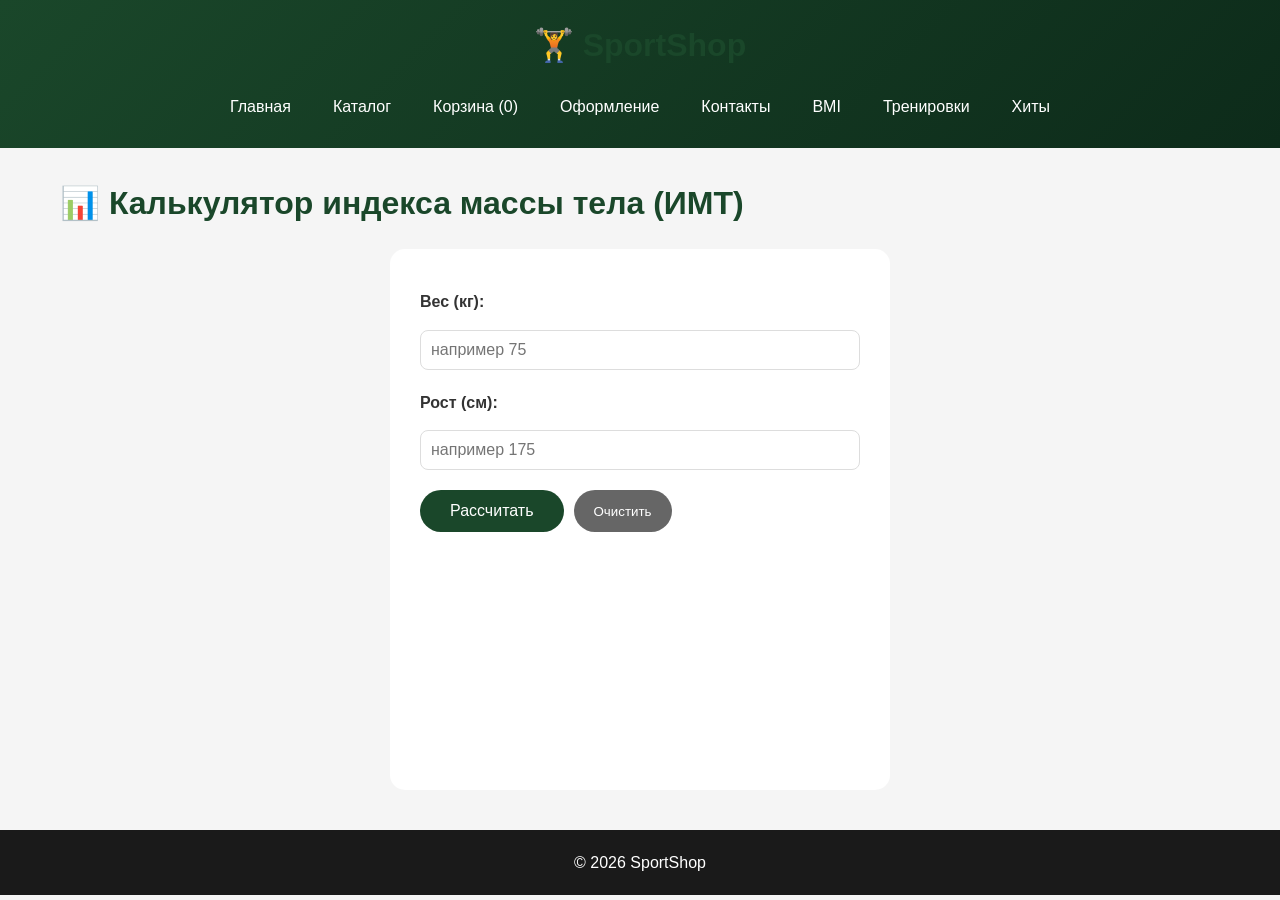
<file: calculator.html>
<!DOCTYPE html>
<html lang="ru">
<head>
    <meta charset="UTF-8">
    <meta name="viewport" content="width=device-width, initial-scale=1.0">
    <title>Калькулятор BMI — SportShop</title>
    <link rel="stylesheet" href="style.css">
</head>
<body>
    <header>
        <div class="logo">
            <h1>🏋️ SportShop</h1>
        </div>
        <nav>
            <a href="index.html">Главная</a>
            <a href="catalog.html">Каталог</a>
            <a href="cart.html">Корзина (<span id="cart-count">0</span>)</a>
            <a href="checkout.html">Оформление</a>
            <a href="contacts.html">Контакты</a>
            <a href="calculator.html">BMI</a>
            <a href="todo.html">Тренировки</a>
            <a href="product.html">Хиты</a>
        </nav>
    </header>

    <main>
        <h1>📊 Калькулятор индекса массы тела (ИМТ)</h1>
        
        <div class="calculator-box">
            <div class="input-group">
                <label>Вес (кг):</label>
                <input type="number" id="weight" step="0.1" placeholder="например 75">
            </div>
            <div class="input-group">
                <label>Рост (см):</label>
                <input type="number" id="height" step="1" placeholder="например 175">
            </div>
            <div class="calculator-buttons">
                <button onclick="calculateBMI()" class="btn-primary">Рассчитать</button>
                <button onclick="clearBMI()" class="btn-secondary">Очистить</button>
            </div>
            
            <div id="bmi-result" class="bmi-result"></div>
            <div id="bmi-recommendation" class="bmi-recommendation"></div>
            
            <canvas id="bmi-chart" width="300" height="150" style="margin-top:20px;"></canvas>
        </div>
    </main>

    <footer>
        <p>© 2026 SportShop</p>
    </footer>

    <script src="script.js"></script>
</body>
</html>
</file>
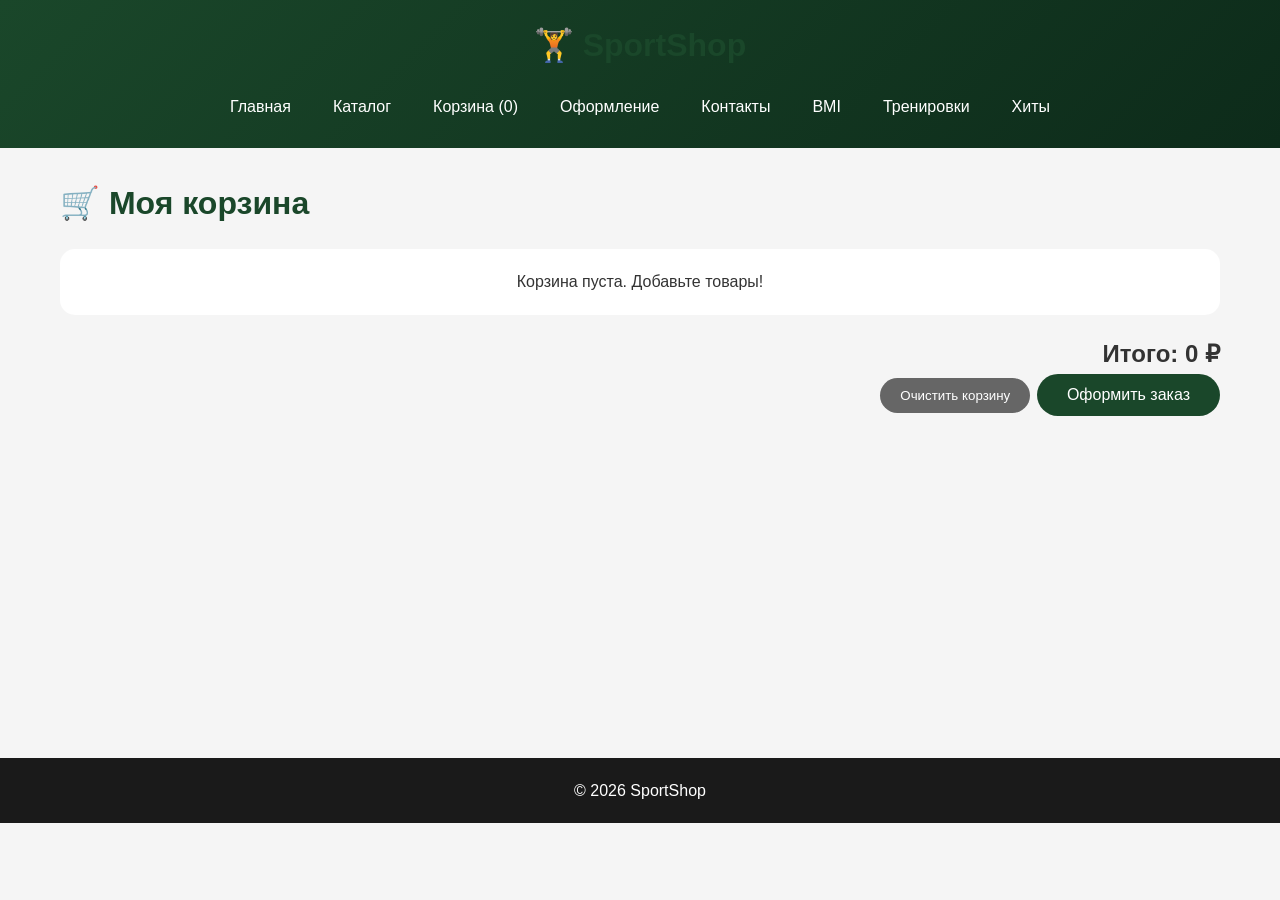
<file: cart.html>
<!DOCTYPE html>
<html lang="ru">
<head>
    <meta charset="UTF-8">
    <meta name="viewport" content="width=device-width, initial-scale=1.0">
    <title>Корзина — SportShop</title>
    <link rel="stylesheet" href="style.css">
</head>
<body>
    <header>
        <div class="logo">
            <h1>🏋️ SportShop</h1>
        </div>
        <nav>
            <a href="index.html">Главная</a>
            <a href="catalog.html">Каталог</a>
            <a href="cart.html">Корзина (<span id="cart-count">0</span>)</a>
            <a href="checkout.html">Оформление</a>
            <a href="contacts.html">Контакты</a>
            <a href="calculator.html">BMI</a>
            <a href="todo.html">Тренировки</a>
            <a href="product.html">Хиты</a>
        </nav>
    </header>

    <main>
        <h1>🛒 Моя корзина</h1>
        <div id="cart-items" class="cart-items"></div>
        <div class="cart-summary">
            <p>Итого: <span id="cart-total">0</span> ₽</p>
            <button onclick="clearCart()" class="btn-secondary">Очистить корзину</button>
            <a href="checkout.html"><button class="btn-primary">Оформить заказ</button></a>
        </div>
    </main>

    <footer>
        <p>© 2026 SportShop</p>
    </footer>

    <script src="script.js"></script>
</body>
</html>
</file>
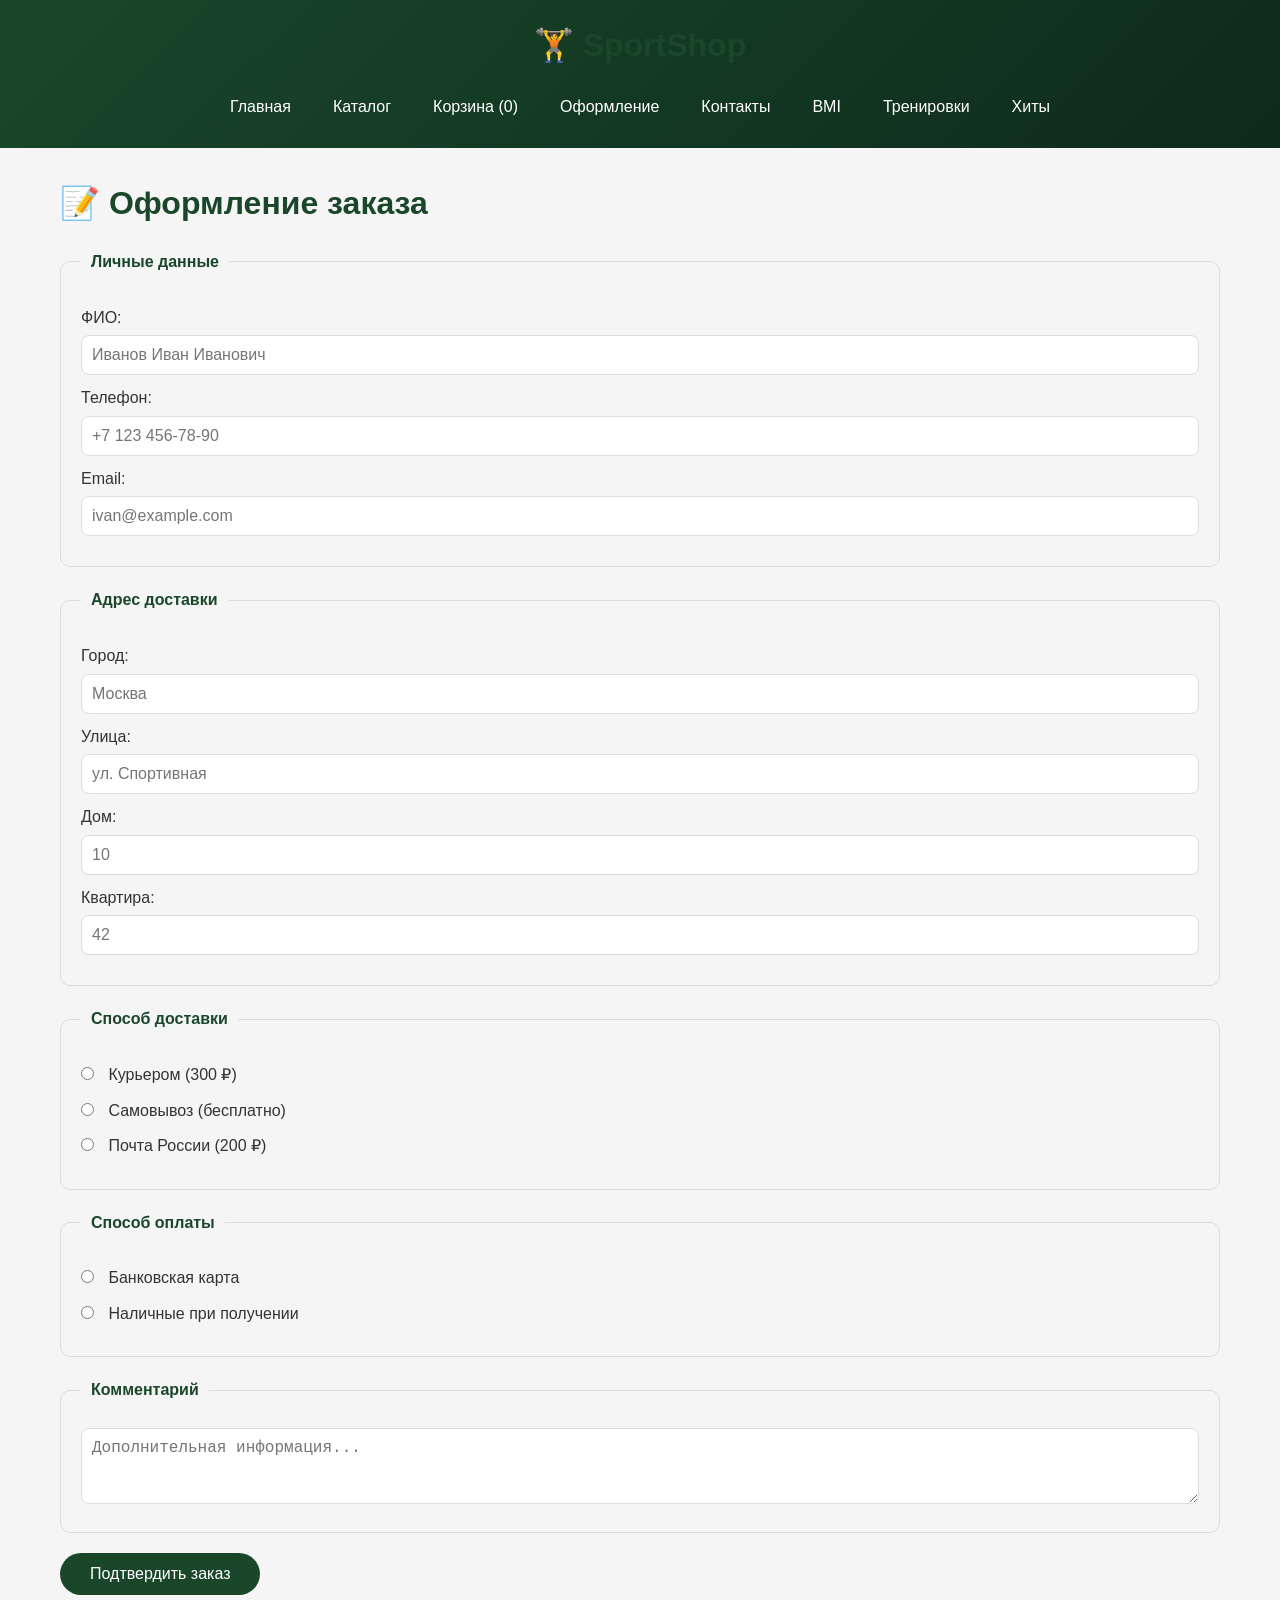
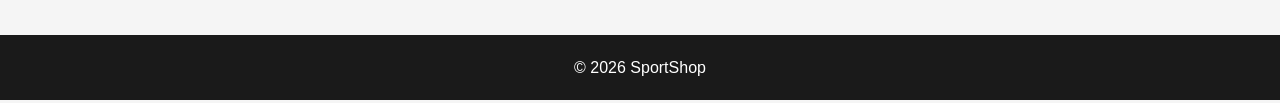
<file: checkout.html>
<!DOCTYPE html>
<html lang="ru">
<head>
    <meta charset="UTF-8">
    <meta name="viewport" content="width=device-width, initial-scale=1.0">
    <title>Оформление заказа — SportShop</title>
    <link rel="stylesheet" href="style.css">
</head>
<body>
    <header>
        <div class="logo">
            <h1>🏋️ SportShop</h1>
        </div>
        <nav>
            <a href="index.html">Главная</a>
            <a href="catalog.html">Каталог</a>
            <a href="cart.html">Корзина (<span id="cart-count">0</span>)</a>
            <a href="checkout.html">Оформление</a>
            <a href="contacts.html">Контакты</a>
            <a href="calculator.html">BMI</a>
            <a href="todo.html">Тренировки</a>
            <a href="product.html">Хиты</a>
        </nav>
    </header>

    <main>
        <h1>📝 Оформление заказа</h1>
        
        <form id="order-form" onsubmit="submitOrder(event)">
            <fieldset>
                <legend>Личные данные</legend>
                <label>ФИО: <input type="text" name="fio" required placeholder="Иванов Иван Иванович"></label>
                <label>Телефон: <input type="tel" name="phone" required placeholder="+7 123 456-78-90"></label>
                <label>Email: <input type="email" name="email" required placeholder="ivan@example.com"></label>
            </fieldset>

            <fieldset>
                <legend>Адрес доставки</legend>
                <label>Город: <input type="text" name="city" required placeholder="Москва"></label>
                <label>Улица: <input type="text" name="street" required placeholder="ул. Спортивная"></label>
                <label>Дом: <input type="text" name="house" required placeholder="10"></label>
                <label>Квартира: <input type="text" name="apartment" placeholder="42"></label>
            </fieldset>

            <fieldset>
                <legend>Способ доставки</legend>
                <label><input type="radio" name="delivery" value="courier" required> Курьером (300 ₽)</label>
                <label><input type="radio" name="delivery" value="pickup"> Самовывоз (бесплатно)</label>
                <label><input type="radio" name="delivery" value="post"> Почта России (200 ₽)</label>
            </fieldset>

            <fieldset>
                <legend>Способ оплаты</legend>
                <label><input type="radio" name="payment" value="card" required> Банковская карта</label>
                <label><input type="radio" name="payment" value="cash"> Наличные при получении</label>
            </fieldset>

            <fieldset>
                <legend>Комментарий</legend>
                <textarea name="comment" rows="3" placeholder="Дополнительная информация..."></textarea>
            </fieldset>

            <button type="submit" class="btn-primary">Подтвердить заказ</button>
        </form>
    </main>

    <footer>
        <p>© 2026 SportShop</p>
    </footer>

    <script src="script.js"></script>
</body>
</html>
</file>
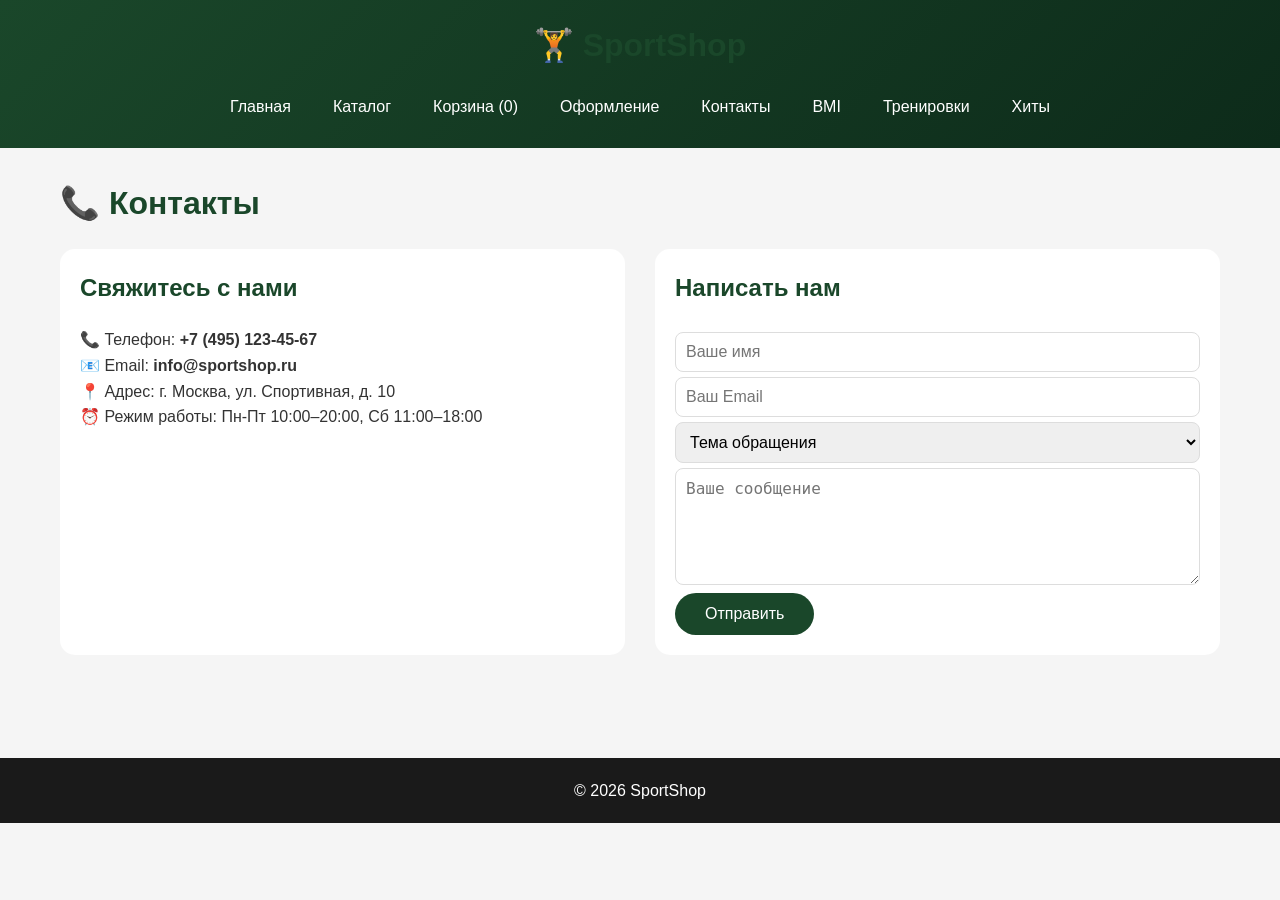
<file: contacts.html>
<!DOCTYPE html>
<html lang="ru">
<head>
    <meta charset="UTF-8">
    <meta name="viewport" content="width=device-width, initial-scale=1.0">
    <title>Контакты — SportShop</title>
    <link rel="stylesheet" href="style.css">
</head>
<body>
    <header>
        <div class="logo">
            <h1>🏋️ SportShop</h1>
        </div>
        <nav>
            <a href="index.html">Главная</a>
            <a href="catalog.html">Каталог</a>
            <a href="cart.html">Корзина (<span id="cart-count">0</span>)</a>
            <a href="checkout.html">Оформление</a>
            <a href="contacts.html">Контакты</a>
            <a href="calculator.html">BMI</a>
            <a href="todo.html">Тренировки</a>
            <a href="product.html">Хиты</a>
        </nav>
    </header>

    <main>
        <h1>📞 Контакты</h1>
        
        <div class="contacts-grid">
            <div class="contacts-info">
                <h2>Свяжитесь с нами</h2>
                <p>📞 Телефон: <strong>+7 (495) 123-45-67</strong></p>
                <p>📧 Email: <strong>info@sportshop.ru</strong></p>
                <p>📍 Адрес: г. Москва, ул. Спортивная, д. 10</p>
                <p>⏰ Режим работы: Пн-Пт 10:00–20:00, Сб 11:00–18:00</p>
            </div>
            
            <div class="contacts-form">
                <h2>Написать нам</h2>
                <form id="feedback-form" onsubmit="sendFeedback(event)">
                    <input type="text" placeholder="Ваше имя" id="fb-name" required>
                    <input type="email" placeholder="Ваш Email" id="fb-email" required>
                    <select id="fb-subject" required>
                        <option value="">Тема обращения</option>
                        <option>Вопрос о товаре</option>
                        <option>Возврат товара</option>
                        <option>Сотрудничество</option>
                        <option>Другое</option>
                    </select>
                    <textarea placeholder="Ваше сообщение" id="fb-message" rows="5" required></textarea>
                    <button type="submit" class="btn-primary">Отправить</button>
                </form>
            </div>
        </div>
    </main>

    <footer>
        <p>© 2026 SportShop</p>
    </footer>

    <script src="script.js"></script>
</body>
</html>
</file>
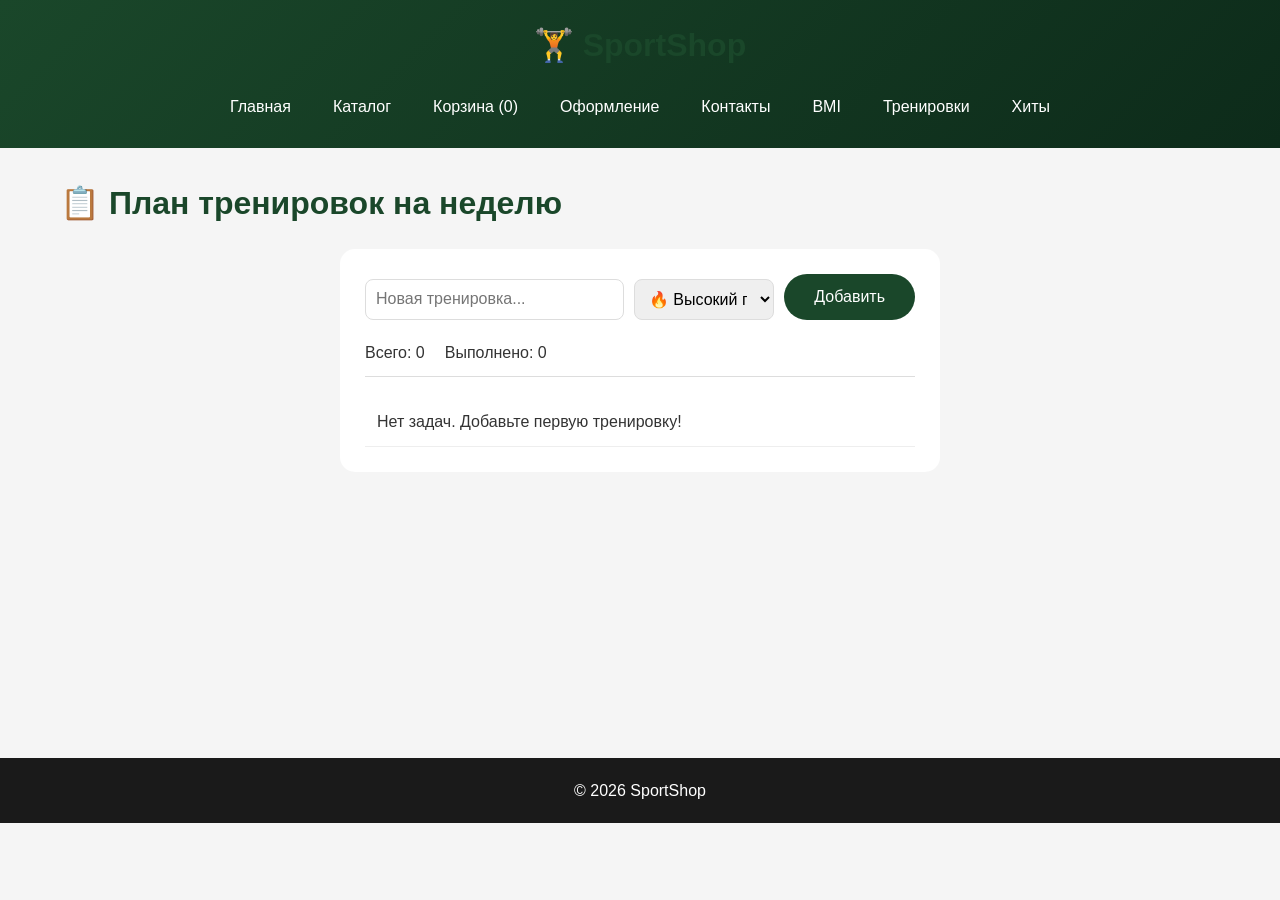
<file: todo.html>
<!DOCTYPE html>
<html lang="ru">
<head>
    <meta charset="UTF-8">
    <meta name="viewport" content="width=device-width, initial-scale=1.0">
    <title>План тренировок — SportShop</title>
    <link rel="stylesheet" href="style.css">
</head>
<body>
    <header>
        <div class="logo">
            <h1>🏋️ SportShop</h1>
        </div>
        <nav>
            <a href="index.html">Главная</a>
            <a href="catalog.html">Каталог</a>
            <a href="cart.html">Корзина (<span id="cart-count">0</span>)</a>
            <a href="checkout.html">Оформление</a>
            <a href="contacts.html">Контакты</a>
            <a href="calculator.html">BMI</a>
            <a href="todo.html">Тренировки</a>
            <a href="product.html">Хиты</a>
        </nav>
    </header>

    <main>
        <h1>📋 План тренировок на неделю</h1>
        
        <div class="todo-container">
            <div class="todo-input">
                <input type="text" id="task-input" placeholder="Новая тренировка...">
                <select id="priority-select">
                    <option value="high">🔥 Высокий приоритет</option>
                    <option value="medium">⚡ Средний приоритет</option>
                    <option value="low">💤 Низкий приоритет</option>
                </select>
                <button onclick="addTask()" class="btn-primary">Добавить</button>
            </div>
            
            <div class="todo-stats">
                <span>Всего: <span id="task-count">0</span></span>
                <span>Выполнено: <span id="completed-count">0</span></span>
            </div>
            
            <ul id="task-list" class="task-list"></ul>
        </div>
    </main>

    <footer>
        <p>© 2026 SportShop</p>
    </footer>

    <script src="script.js"></script>
</body>
</html>
</file>
<file: style.css>
/* ===== RESET ===== */
* {
    margin: 0;
    padding: 0;
    box-sizing: border-box;
}

body {
    font-family: 'Segoe UI', Tahoma, Geneva, Verdana, sans-serif;
    background-color: #f5f5f5;
    color: #333;
    line-height: 1.6;
}

/* ===== HEADER ===== */
header {
    background: linear-gradient(135deg, #1a472a, #0d2b1a);
    color: white;
    padding: 20px;
    text-align: center;
}

.logo h1 {
    font-size: 32px;
    margin-bottom: 5px;
}

.logo p {
    font-size: 14px;
    opacity: 0.8;
}

nav {
    margin-top: 15px;
    display: flex;
    justify-content: center;
    flex-wrap: wrap;
    gap: 10px;
}

nav a {
    color: white;
    text-decoration: none;
    padding: 8px 16px;
    border-radius: 25px;
    transition: background 0.3s;
}

nav a:hover {
    background: rgba(255,255,255,0.2);
}

/* ===== MAIN ===== */
main {
    max-width: 1200px;
    margin: 30px auto;
    padding: 0 20px;
    min-height: 60vh;
}

h1, h2 {
    margin-bottom: 20px;
    color: #1a472a;
}

/* ===== HERO SECTION ===== */
.hero {
    background: linear-gradient(135deg, #ff8c00, #ff2e00);
    color: white;
    text-align: center;
    padding: 50px 20px;
    border-radius: 20px;
    margin-bottom: 40px;
}

.hero h2 {
    font-size: 36px;
    color: white;
}

.hero p {
    font-size: 18px;
    margin: 15px 0;
}

.btn-primary {
    background: #1a472a;
    color: white;
    padding: 12px 30px;
    border: none;
    border-radius: 30px;
    font-size: 16px;
    cursor: pointer;
    text-decoration: none;
    display: inline-block;
    transition: transform 0.2s, background 0.2s;
}

.btn-primary:hover {
    background: #ff8c00;
    transform: scale(1.05);
}

.btn-secondary {
    background: #666;
    color: white;
    padding: 10px 20px;
    border: none;
    border-radius: 25px;
    cursor: pointer;
}

/* ===== PRODUCTS GRID ===== */
.products-grid, .catalog-grid {
    display: grid;
    grid-template-columns: repeat(auto-fill, minmax(250px, 1fr));
    gap: 25px;
    margin: 30px 0;
}

.product-card {
    background: white;
    border-radius: 15px;
    padding: 15px;
    text-align: center;
    box-shadow: 0 5px 15px rgba(0,0,0,0.1);
    transition: transform 0.3s;
}

.product-card:hover {
    transform: translateY(-5px);
}

.product-card img {
    width: 100%;
    border-radius: 10px;
    margin-bottom: 10px;
}

.product-card h3 {
    font-size: 18px;
    margin: 10px 0;
}

.price {
    font-size: 20px;
    font-weight: bold;
    color: #ff8c00;
    margin: 10px 0;
}

.product-card button {
    background: #1a472a;
    color: white;
    border: none;
    padding: 10px 15px;
    border-radius: 25px;
    cursor: pointer;
    width: 100%;
}

.product-card button:hover {
    background: #ff8c00;
}

/* ===== FEATURES ===== */
.features {
    background: white;
    border-radius: 20px;
    padding: 30px;
    margin: 40px 0;
}

.features-grid {
    display: grid;
    grid-template-columns: repeat(auto-fit, minmax(200px, 1fr));
    gap: 20px;
    text-align: center;
}

.feature {
    font-size: 18px;
    padding: 15px;
    background: #f0f0f0;
    border-radius: 10px;
}

/* ===== CART ===== */
.cart-items {
    background: white;
    border-radius: 15px;
    padding: 20px;
}

.cart-item {
    display: flex;
    justify-content: space-between;
    align-items: center;
    padding: 15px;
    border-bottom: 1px solid #ddd;
}

.cart-item button {
    margin-left: 10px;
    padding: 5px 10px;
}

.cart-summary {
    text-align: right;
    margin-top: 20px;
    font-size: 24px;
    font-weight: bold;
}

/* ===== FORMS ===== */
fieldset {
    border: 1px solid #ddd;
    border-radius: 10px;
    padding: 20px;
    margin-bottom: 20px;
}

legend {
    padding: 0 10px;
    font-weight: bold;
    color: #1a472a;
}

label {
    display: block;
    margin: 10px 0;
}

input, select, textarea {
    width: 100%;
    padding: 10px;
    margin-top: 5px;
    border: 1px solid #ddd;
    border-radius: 8px;
    font-size: 16px;
}

input[type="radio"] {
    width: auto;
    margin-right: 10px;
}

/* ===== CONTACTS ===== */
.contacts-grid {
    display: grid;
    grid-template-columns: 1fr 1fr;
    gap: 30px;
}

.contacts-info, .contacts-form {
    background: white;
    border-radius: 15px;
    padding: 20px;
}

/* ===== CALCULATOR ===== */
.calculator-box {
    background: white;
    border-radius: 15px;
    padding: 30px;
    max-width: 500px;
    margin: 0 auto;
}

.input-group {
    margin-bottom: 20px;
}

.input-group label {
    font-weight: bold;
}

.calculator-buttons {
    display: flex;
    gap: 10px;
    margin: 20px 0;
}

.bmi-result {
    font-size: 28px;
    font-weight: bold;
    text-align: center;
    margin: 20px 0;
}

.bmi-recommendation {
    padding: 15px;
    border-radius: 10px;
    text-align: center;
}

/* ===== TODO LIST ===== */
.todo-container {
    background: white;
    border-radius: 15px;
    padding: 25px;
    max-width: 600px;
    margin: 0 auto;
}

.todo-input {
    display: flex;
    gap: 10px;
    margin-bottom: 20px;
}

.todo-input input {
    flex: 2;
}

.todo-input select {
    flex: 1;
}

.todo-stats {
    display: flex;
    gap: 20px;
    margin-bottom: 20px;
    padding-bottom: 10px;
    border-bottom: 1px solid #ddd;
}

.task-list {
    list-style: none;
}

.task-list li {
    display: flex;
    align-items: center;
    gap: 10px;
    padding: 12px;
    border-bottom: 1px solid #eee;
}

.task-list li.completed span {
    text-decoration: line-through;
    opacity: 0.6;
}

.task-priority {
    padding: 2px 8px;
    border-radius: 12px;
    font-size: 12px;
}

.priority-high { background: #ff4444; color: white; }
.priority-medium { background: #ffaa00; color: white; }
.priority-low { background: #44aa44; color: white; }

.task-list button {
    margin-left: auto;
    background: none;
    border: none;
    font-size: 18px;
    cursor: pointer;
}

/* ===== PRODUCT DETAIL ===== */
.product-detail {
    display: grid;
    grid-template-columns: 1fr 1fr;
    gap: 30px;
    background: white;
    border-radius: 15px;
    padding: 25px;
}

.product-image img {
    width: 100%;
    border-radius: 10px;
}

.product-price {
    font-size: 32px;
    font-weight: bold;
    color: #ff8c00;
    margin: 15px 0;
}

.product-description {
    margin: 15px 0;
    line-height: 1.8;
}

.product-characteristics {
    background: #f5f5f5;
    padding: 15px;
    border-radius: 10px;
    margin: 15px 0;
}

.video-review {
    background: white;
    border-radius: 15px;
    padding: 20px;
    margin-top: 30px;
}

/* ===== FOOTER ===== */
footer {
    background: #1a1a1a;
    color: white;
    text-align: center;
    padding: 20px;
    margin-top: 40px;
}

/* ===== АДАПТИВ ===== */
/* Планшеты */
@media (max-width: 768px) {
    nav a {
        padding: 5px 12px;
        font-size: 14px;
    }
    
    .products-grid, .catalog-grid {
        grid-template-columns: repeat(2, 1fr);
    }
    
    .contacts-grid {
        grid-template-columns: 1fr;
    }
    
    .product-detail {
        grid-template-columns: 1fr;
    }
    
    .hero h2 {
        font-size: 28px;
    }
}

/* Телефоны */
@media (max-width: 480px) {
    nav {
        flex-direction: column;
        align-items: center;
    }
    
    nav a {
        display: block;
        width: 100%;
        max-width: 200px;
    }
    
    .products-grid, .catalog-grid {
        grid-template-columns: 1fr;
    }
    
    .todo-input {
        flex-direction: column;
    }
    
    .calculator-buttons {
        flex-direction: column;
    }
    
    h1 {
        font-size: 24px;
    }
    
    .hero h2 {
        font-size: 22px;
    }
}
</file>
